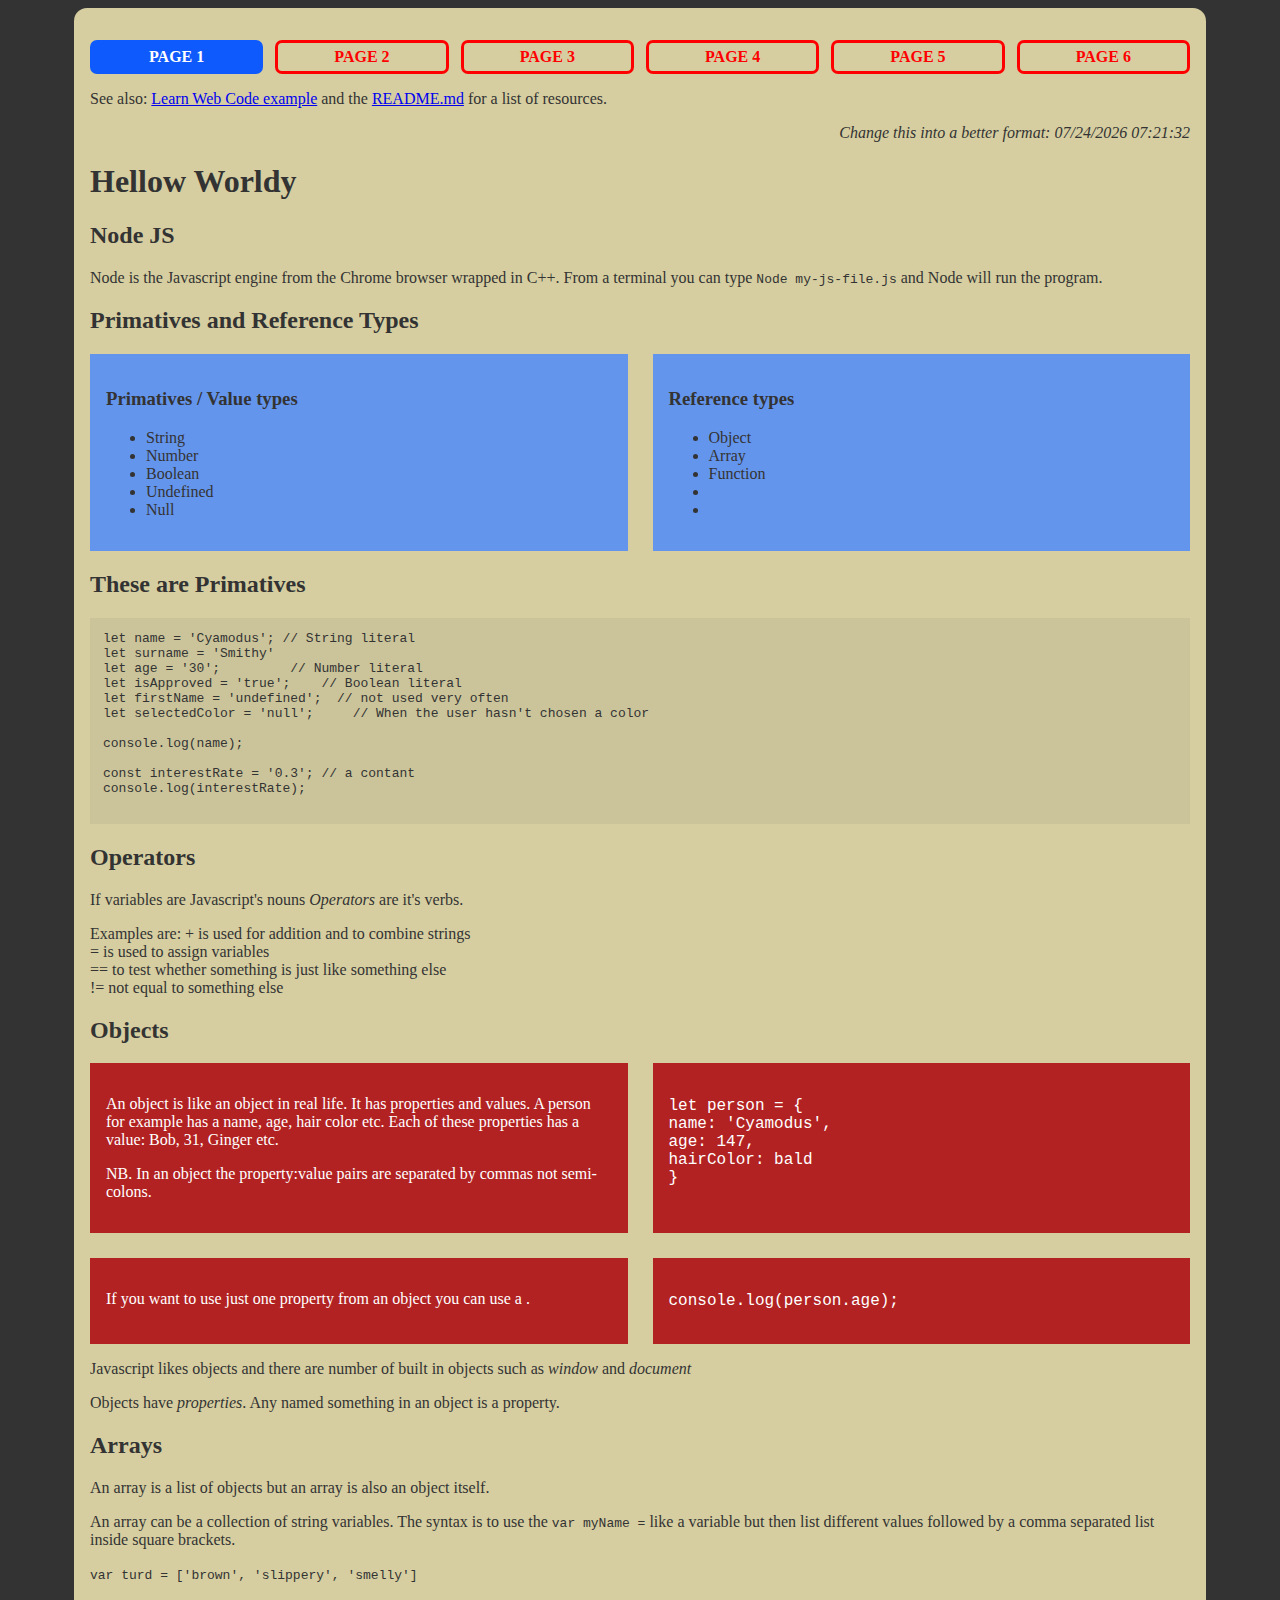
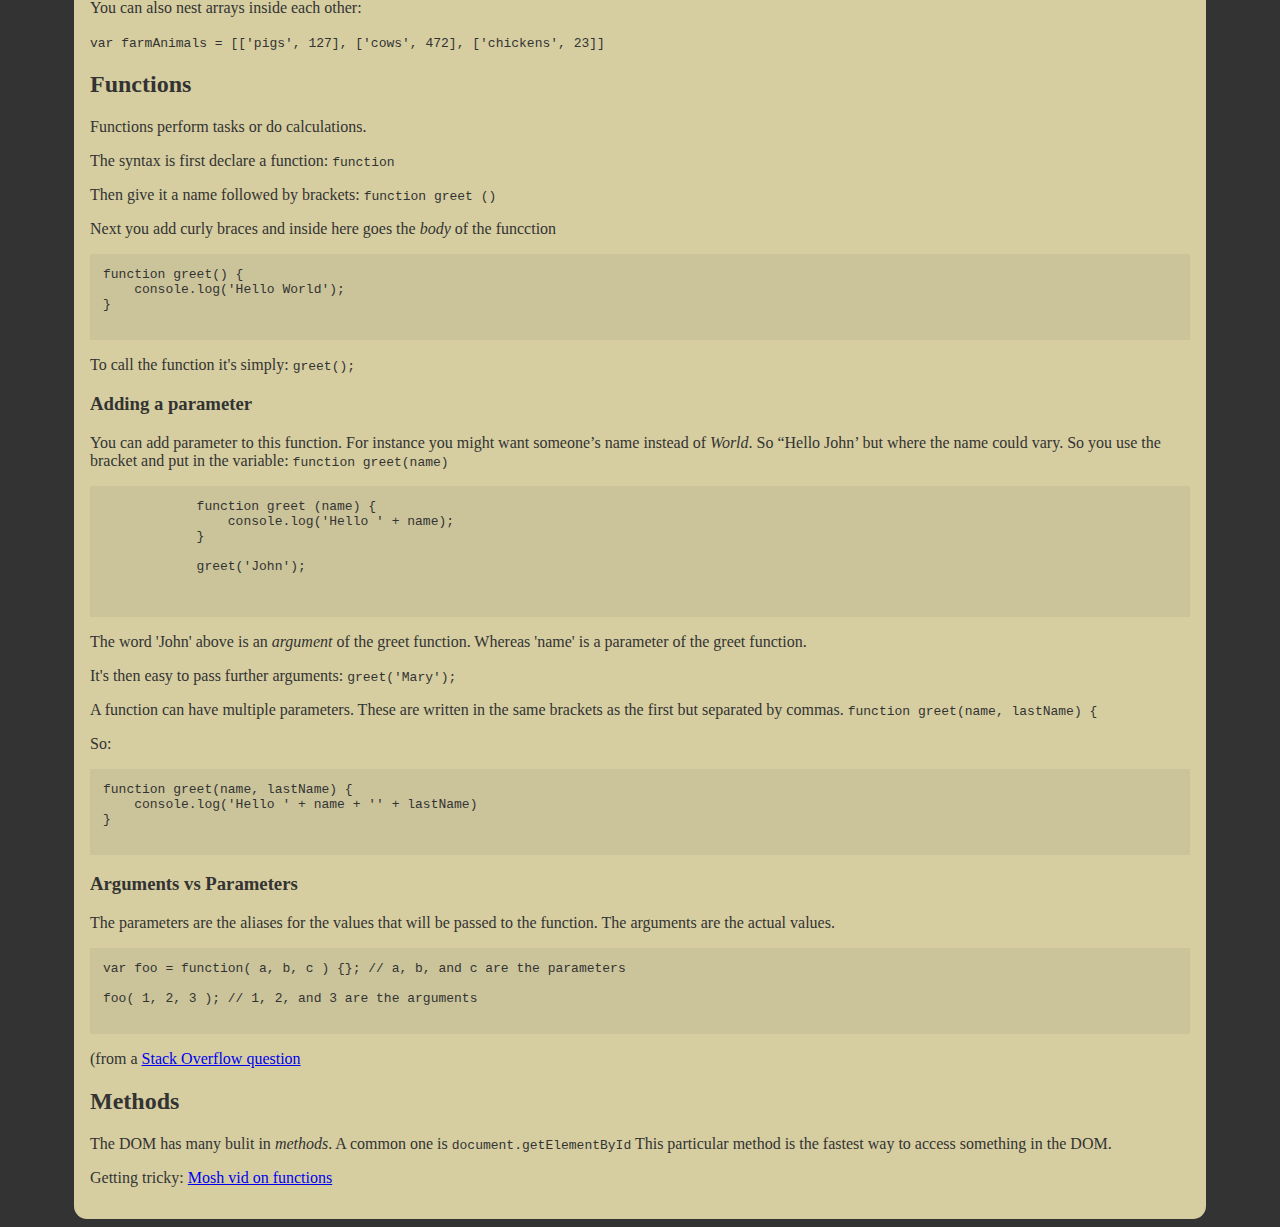
<file: index.html>
<!DOCTYPE html>
<html lang="en">

<head>
    <meta charset="UTF-8">
    <meta name="viewport" content="width=device-width, initial-scale=1.0">
    <meta http-equiv="X-UA-Compatible" content="ie=edge">
    <link rel="stylesheet" href="index.css">
    <script src="js/date.js" defer></script>
    <title>Index page</title>
    <style>
        </style>
</head>

<body>
    <div class="container">

        <nav class="top">
            <ul>
                <li><a href="#">page 1</a></li>
                <li><a href="page2.html">page 2</a></li>
                <li><a href="page3.html" title="Toggle switch">page 3</a></li>
                <li><a href="page4.html">page 4</a></li>
                <li><a href="page5.html" title="Nodes and the DOM">page 5</a></li>
                <li><a href="page6.html" title="Arrays">page 6</a></li>
            </ul>
        </nav>

        <p>See also: <a href="LearnWebCode.html">Learn Web Code example</a> and the <a href="README.md">README.md</a> for a list of resources.</p>

        <p id="modified"></p>
        <h1>Hellow Worldy</h1>

        <h2>Node JS</h2>
        <p>Node is the Javascript engine from the Chrome browser wrapped in C++. From a terminal you can type
            <code>Node my-js-file.js</code> and Node will run the program.</p>

        <h2>Primatives and Reference Types</h2>
        <section class="definitions">
            <div class="primatives">
                <h3>Primatives / Value types</h3>
                <ul>
                    <li>String</li>
                    <li>Number</li>
                    <li>Boolean</li>
                    <li>Undefined</li>
                    <li>Null</li>
                </ul>
            </div>
            <div class="reference">
                <h3>Reference types</h3>
                <ul>
                    <li>Object</li>
                    <li>Array</li>
                    <li>Function</li>
                    <li></li>
                    <li></li>
                </ul>
            </div>
        </section>

        <h2>These are Primatives</h2>
        <pre>
let name = 'Cyamodus'; // String literal
let surname = 'Smithy'
let age = '30';         // Number literal
let isApproved = 'true';    // Boolean literal
let firstName = 'undefined';  // not used very often
let selectedColor = 'null';     // When the user hasn't chosen a color

console.log(name);

const interestRate = '0.3'; // a contant
console.log(interestRate);
    </pre>

    <h2>Operators</h2>

    <p>If variables are Javascript's nouns <em>Operators</em> are it's verbs.</p>

    <p>Examples are: + is used for addition and to combine strings<br>
        = is used to assign variables<br>
        == to test whether something is just like something else<br>
        != not equal to something else</p>

        <h2>Objects</h2>
        <section class="coding">
            <div class="desc">
                <p>An object is like an object in real life. It has properties and values. A person for example has a
                    name, age, hair color etc. Each of these properties has a value: Bob, 31, Ginger etc.</p>
                <p>NB. In an object the property:value pairs are separated by commas not semi-colons.</p>
            </div>
            <div class="thecode">
let person = {
name: 'Cyamodus',
age: 147,
hairColor: bald
}
            </div>
            <div class="desc">
                <p>If you want to use just one property from an object you can use a .</p>

            </div>
            <div class="thecode">
console.log(person.age);
            </div>

        </section>

        <p>Javascript likes objects and there are number of built in objects such as <em>window</em> and <em>document</em></p>

        <p>Objects have <em>properties</em>. Any named something in an object is a property.</p>

        <h2>Arrays</h2>
        <p>An array is a list of objects but an array is also an object itself.</p>

        <p>An array can be a collection of string variables. The syntax is to use the <code>var myName =</code> like a variable but then list different values followed by a comma separated list inside square brackets.</p>

        <p><code>var turd = ['brown', 'slippery', 'smelly']</code></p>

        <p>You can also nest arrays inside each other:</p>

        <p><code>var farmAnimals = [['pigs', 127], ['cows', 472], ['chickens', 23]]</code></p>


        <h2>Functions</h2>
        <p>Functions perform tasks or do calculations.</p>

        <p>The syntax is first declare a function: <code>function</code></p>

        <p>Then give it a name followed by brackets: <code>function greet ()</code></p>

        <p>Next you add curly braces and inside here goes the <em>body</em> of the funcction</p>

        <pre>
function greet() {
    console.log('Hello World');
}
        </pre>
        <p>To call the function it's simply: <code>greet();</code></p>

        <h3>Adding a parameter</h3>

        <p>You can add parameter to this function. For instance you might want someone’s name instead of <em>World</em>. So “Hello John’ but where the name could vary. So you use the bracket and put in the variable: <code>function greet(name)</code></p>

        <pre>
            function greet (name) {
                console.log('Hello ' + name);
            }

            greet('John');

        </pre>

        <p>The word 'John' above is an <em>argument</em> of the greet function. Whereas 'name' is a parameter of the greet function.</p>

        <p>It's then easy to pass further arguments: <code>greet('Mary');</code></p>

        <p>A function can have multiple parameters. These are written in the same brackets as the first but separated by commas. <code>function greet(name, lastName) {</code></p>

            <p>So:</p>
        <pre>
function greet(name, lastName) {
    console.log('Hello ' + name + '' + lastName)
}
        </pre>

        <h3>Arguments vs Parameters</h3>

        <p>The parameters are the aliases for the values that will be passed to the function. The arguments are the actual values.</p>

        <pre>
var foo = function( a, b, c ) {}; // a, b, and c are the parameters

foo( 1, 2, 3 ); // 1, 2, and 3 are the arguments
        </pre>

        <p>(from a <a href="https://stackoverflow.com/questions/12874467/what-is-the-difference-between-arguments-and-parameters-in-javascript">Stack Overflow question</a></p>

        <h2>Methods</h2>

        <p>The DOM has many bulit in <em>methods</em>. A common one is <code>document.getElementById</code> This particular method is the fastest way to access something in the DOM. </p>





        <p>Getting tricky: <a href="https://youtu.be/W6NZfCO5SIk?t=2384">Mosh vid on functions</a></p>
    </div>
    <script src="index.js"></script>
    <script>
    alert('Remember you can have EITHER a link OR a script in a script tag. NOT BOTH');
    </script>
</body>

</html>
</file>
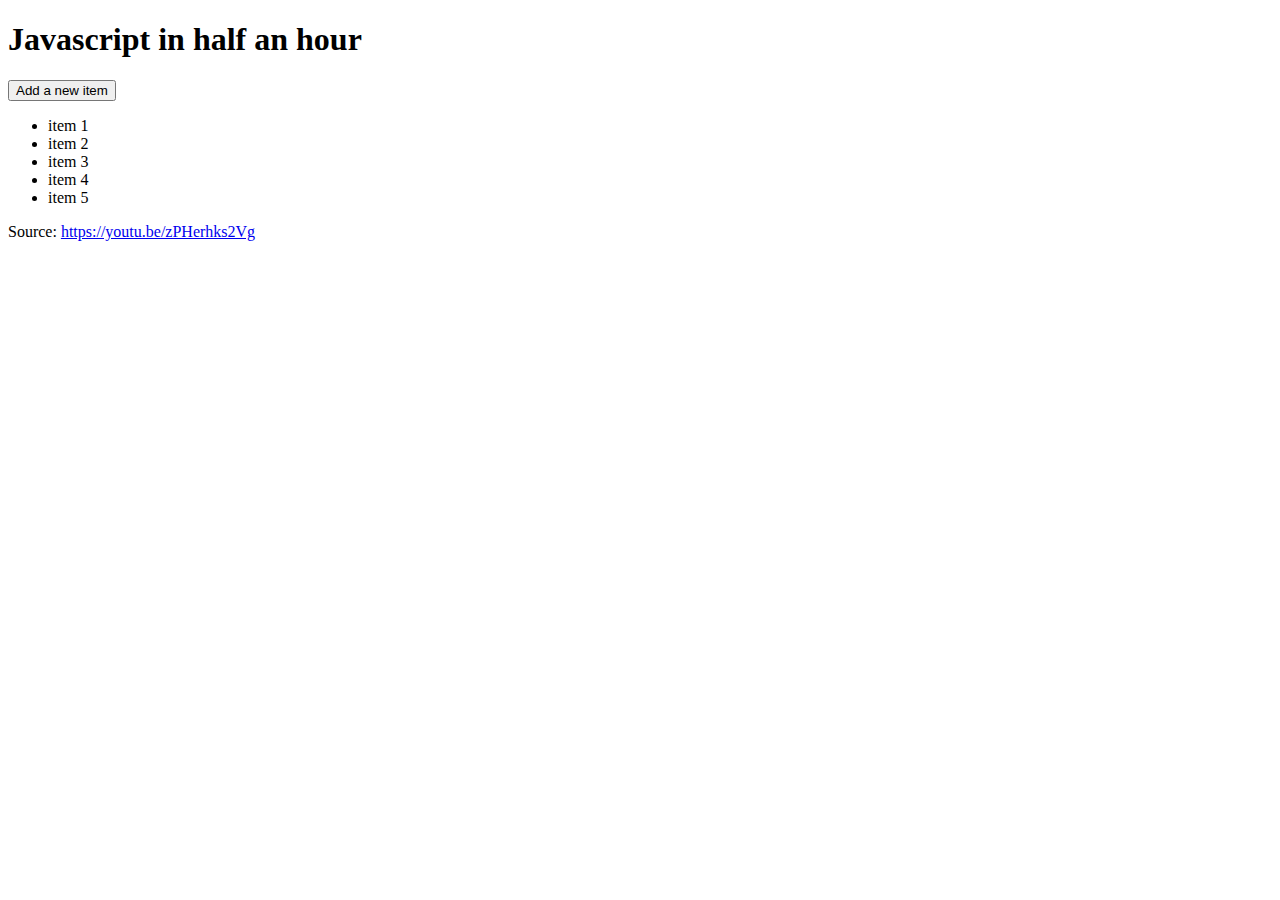
<file: LearnWebCode.html>
<!DOCTYPE html>
<html lang="en">
<head>
    <meta charset="UTF-8">
    <meta name="viewport" content="width=device-width, initial-scale=1.0">
    <meta http-equiv="X-UA-Compatible" content="ie=edge">
    <link rel="stylesheet" href="LearnWebCode.css">
    <title>Learn Web Code</title>
</head>
<body>

    <h1 id="our-headline">Javascript in half an hour</h1>
    <button id="our-button">Add a new item</button>

    <ul id="our-list">
        <li>item 1</li>
        <li>item 2</li>
        <li>item 3</li>
        <li>item 4</li>
        <li>item 5</li>
    </ul>    

    <p>Source: <a href="https://youtu.be/zPHerhks2Vg">https://youtu.be/zPHerhks2Vg</a></p>


    <script src="js/LearnWebCode.js"></script>
    
</body>
</html>
</file>
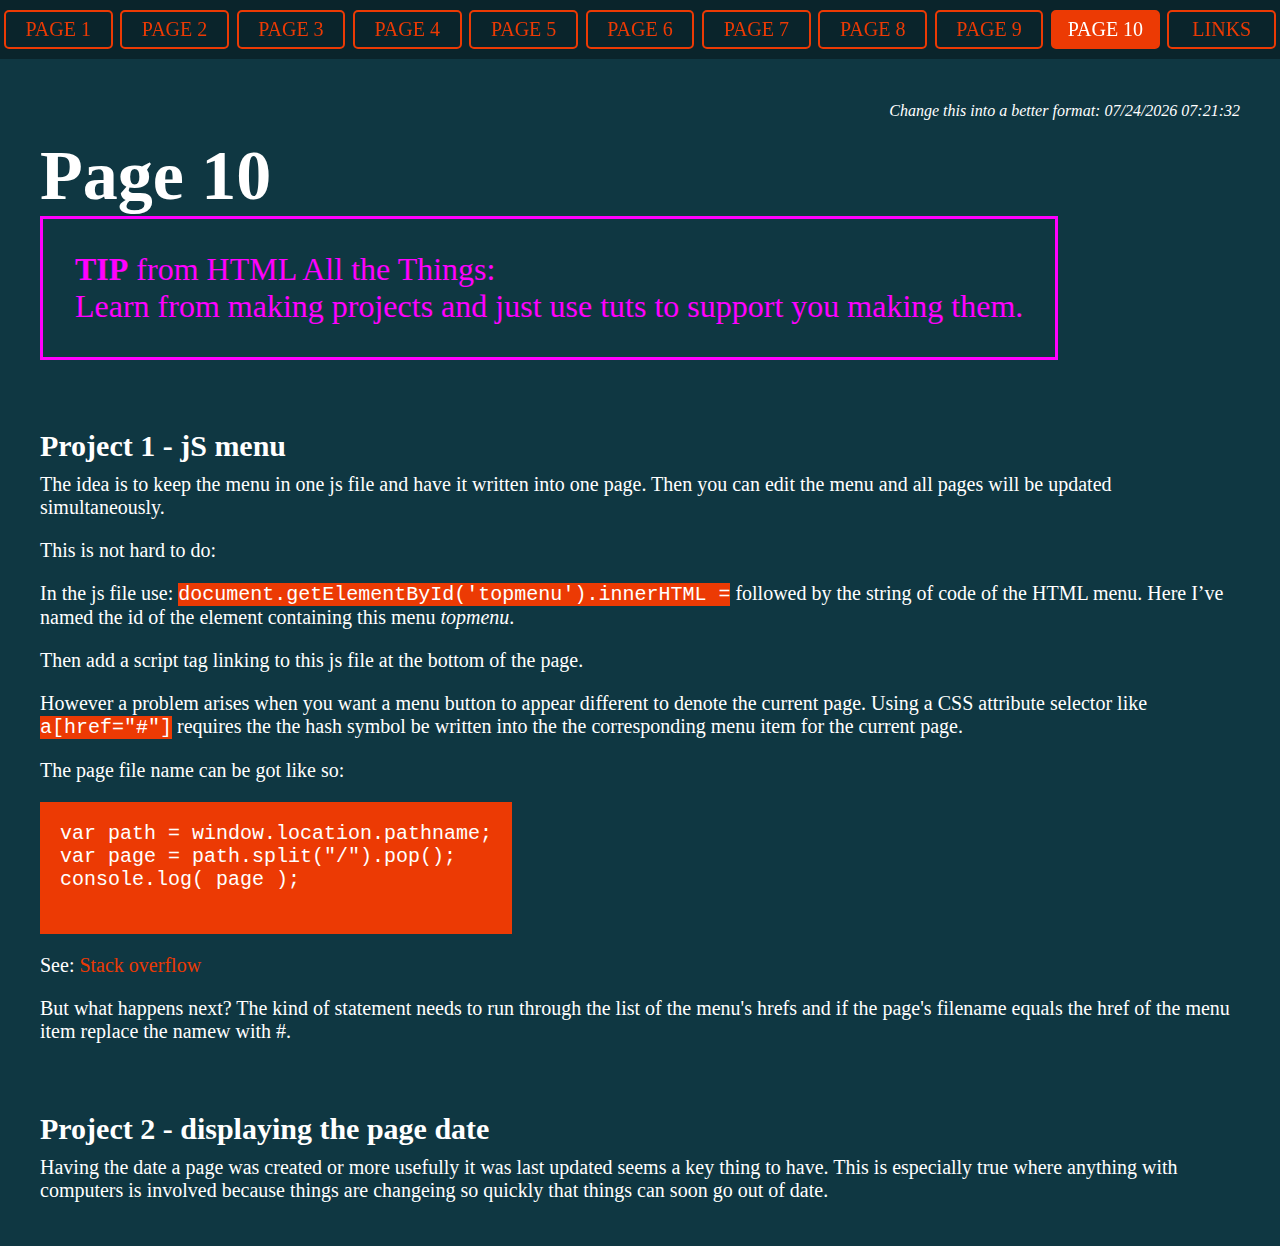
<file: page10.html>
<!DOCTYPE html>
<html lang="en">

<head>
    <meta charset="UTF-8">
    <meta name="viewport" content="width=device-width, initial-scale=1.0">
    <meta http-equiv="X-UA-Compatible" content="ie=edge">
    <link rel="stylesheet" href="css/main.css">
    <script src="js/hidemenu.js"></script>
    <script src="js/date.js" defer></script>
    <title>Page 10</title>
</head>

<body>
    <nav id="topmenu">
        <ul>
            <li><a href="index.html">page 1</a></li>
            <li><a href="page2.html">page 2</a></li>
            <li><a href="page3.html" title="Toggle switch">page 3</a></li>
            <li><a href="page4.html">page 4</a></li>
            <li><a href="page5.html" title="Nodes and the DOM">page 5</a></li>
            <li><a href="page6.html" title="Arrays">page 6</a></li>
            <li><a href="page7.html" title="Objects">page 7</a></li>
            <li><a href="page8.html" title="Functions">page 8</a></li>
            <li><a href="page9.html">page 9</a></li>
            <li><a href="#">page 10</a></li>
            <li><a href="links.html">Links</a></li>
        </ul>
    </nav>
    <div class="container">
        <section class="one">
            <p id="modified"></p>

            <h1>Page 10</h1>

            <div class="shoutout">
                <div class="shout"><strong>TIP</strong> from HTML All the Things:<br>Learn from making projects and just use tuts to support you making them.</div>
            </div>

            <h2>Project 1 - jS menu</h2>

            <p>The idea is to keep the menu in one js file and have it written into one page. Then you can edit the menu and all pages will be updated simultaneously.</p>

            <p>This is not hard to do:</p>

            <p>In the js file use: <code>document.getElementById('topmenu').innerHTML =</code> followed by the string of code of the HTML menu. Here I’ve named the id of the element containing this menu <em>topmenu</em>.</p>

            <p>Then add a script tag linking to this js file at the bottom of the page.</p>

            <p>However a problem arises when you want a menu button to appear different to denote the current page. Using a CSS attribute selector like <code>a[href="#"]</code> requires the the hash symbol be written into the the corresponding menu item for the current page.</p>

            <p>The page file name can be got like so:</p>

            <pre>
var path = window.location.pathname;
var page = path.split("/").pop();
console.log( page );
                </pre>

                <p>See: <a href="https://stackoverflow.com/questions/16611497/how-can-i-get-the-name-of-an-html-page-in-javascript">Stack overflow</a></p>

                <p>But what happens next? The kind of statement needs to run through the list of the menu's hrefs and if the page's filename equals the href of the menu item replace the namew with #.  </p>

                <h2>Project 2 - displaying the page date</h2>

                <p>Having the date a page was created or more usefully it was last updated seems a key thing to have. This is especially true where anything with computers is involved because things are changeing so quickly that things can soon go out of date. </p>

</body>

</html>
</file>
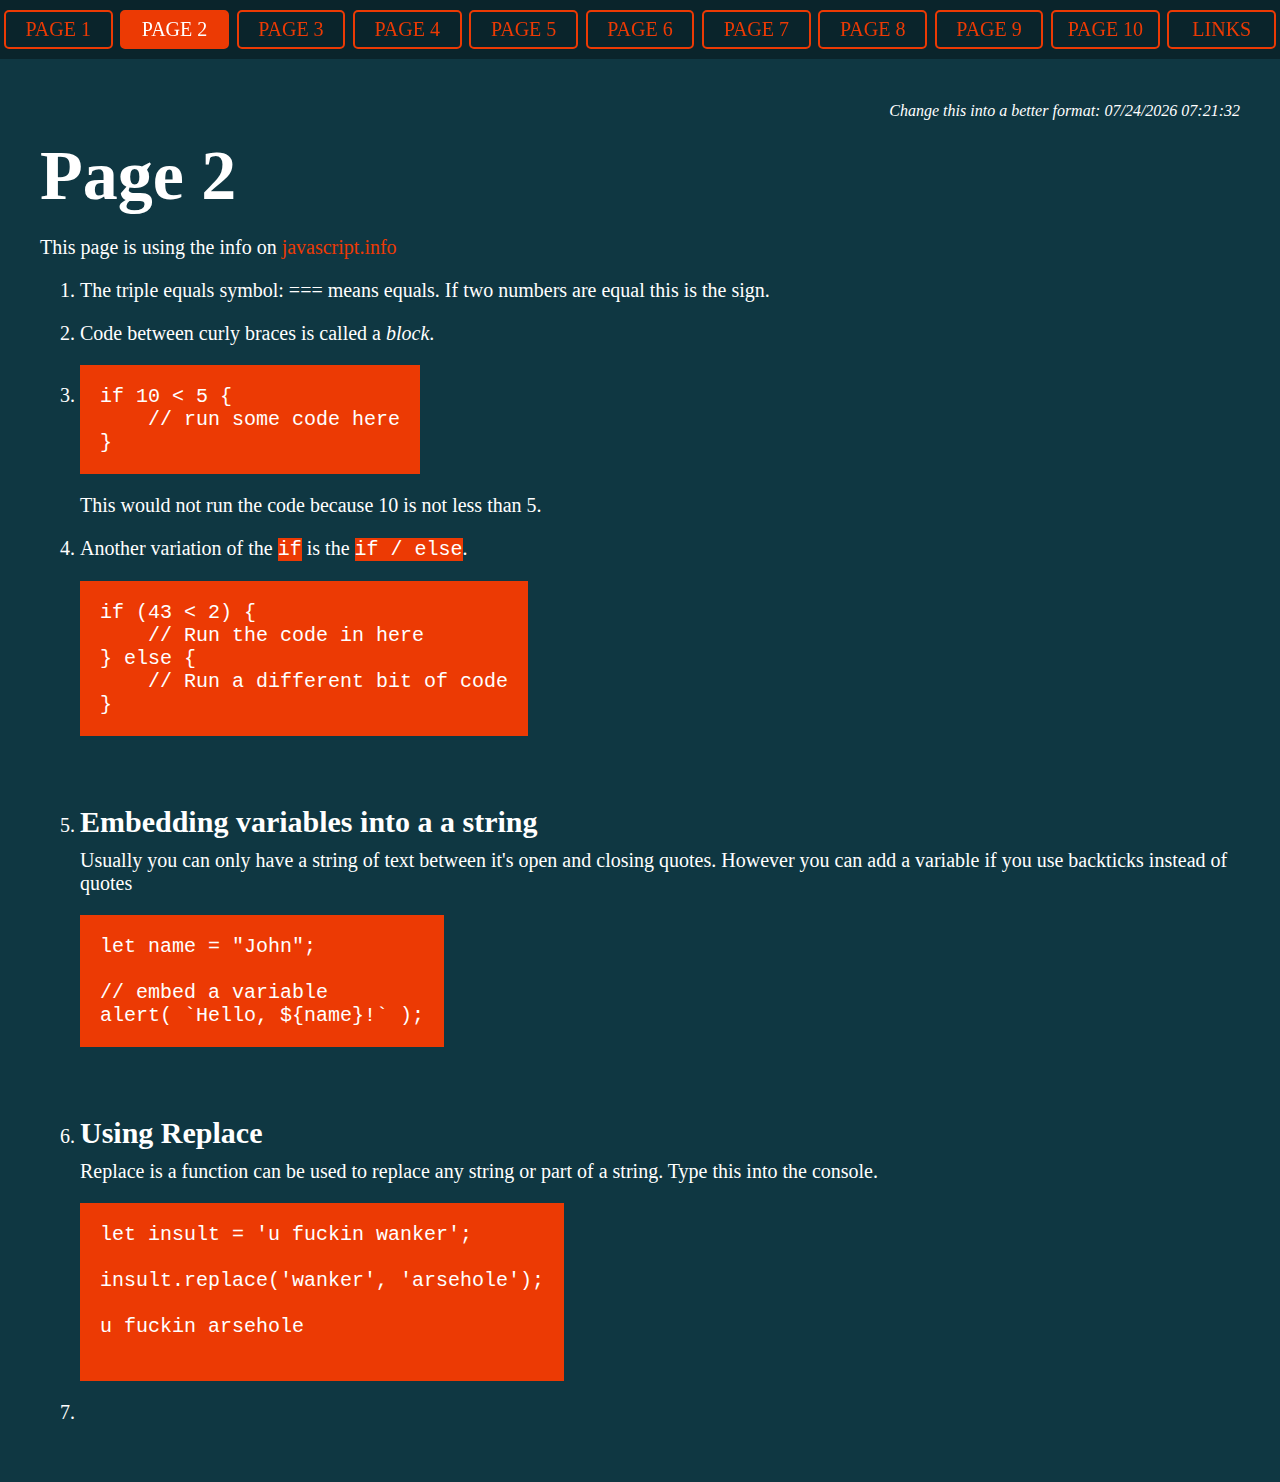
<file: page2.html>
<!DOCTYPE html>
<html lang="en">

<head>
    <meta charset="UTF-8">
    <meta name="viewport" content="width=device-width, initial-scale=1.0">
    <meta http-equiv="X-UA-Compatible" content="ie=edge">
    <link rel="stylesheet" href="css/main.css">
    <script src="js/hidemenu.js"></script>
    <script src="js/date.js" defer></script>
    <title>Page 2</title>
</head>

<body>
    <nav id="topmenu">
        <ul>
            <li><a href="index.html">page 1</a></li>
            <li><a href="#">page 2</a></li>
            <li><a href="page3.html" title="Toggle switch">page 3</a></li>
            <li><a href="page4.html">page 4</a></li>
            <li><a href="page5.html" title="Nodes and the DOM">page 5</a></li>
            <li><a href="page6.html" title="Arrays">page 6</a></li>
            <li><a href="page7.html" title="Objects">page 7</a></li>
            <li><a href="page8.html" title="Functions">page 8</a></li>
            <li><a href="page9.html">page 9</a></li>
            <li><a href="page10.html">page 10</a></li>
            <li><a href="links.html">Links</a></li>
        </ul>
    </nav>
    <div class="container">
        <section class="one">
            <P id="modified"></P>
            <h1>Page 2</h1>

            <p>This page is using the info on <a href="https://www.javascript.info">javascript.info</a></p>

            <ol>
                <li>The triple equals symbol: === means equals. If two numbers are equal this is the sign.</li>
                <li>Code between curly braces is called a <em>block</em>.
                </li>
                <li>
                    <pre>if 10 &lt; 5 {
    // run some code here
}</pre>
                    <p>This would not run the code because 10 is not less than 5.</p>
                </li>
                <li>Another variation of the <code>if</code> is the <code>if / else</code>.
                    <pre>
if (43 < 2) {
    // Run the code in here
} else {
    // Run a different bit of code
}      </pre>
                </li>
                <li>
                    <h2>Embedding variables into a a string</h2>
                    <p>Usually you can only have a string of text between it's open and closing quotes. However you can
                        add a variable if you use backticks instead of quotes<p>
                            <pre>
let name = "John";

// embed a variable
alert( `Hello, ${name}!` );
</pre>
                </li>
                <li>
                    <h2>Using Replace</h2>
                    <p>Replace is a function can be used to replace any string or part of a string. Type this into the
                        console.</p>
                    <pre>
let insult = 'u fuckin wanker';

insult.replace('wanker', 'arsehole');

u fuckin arsehole
            </pre>
                </li>
                <li></li>
            </ol>


        </section>
    </div>
    <!-- <script src="js/topmenu.js"></script> -->


    <script src="js/date.js"></script>
    <script>

        let name = 'John';
        let admin;
        alert(admin);
    </script>

</body>

</html>
</file>
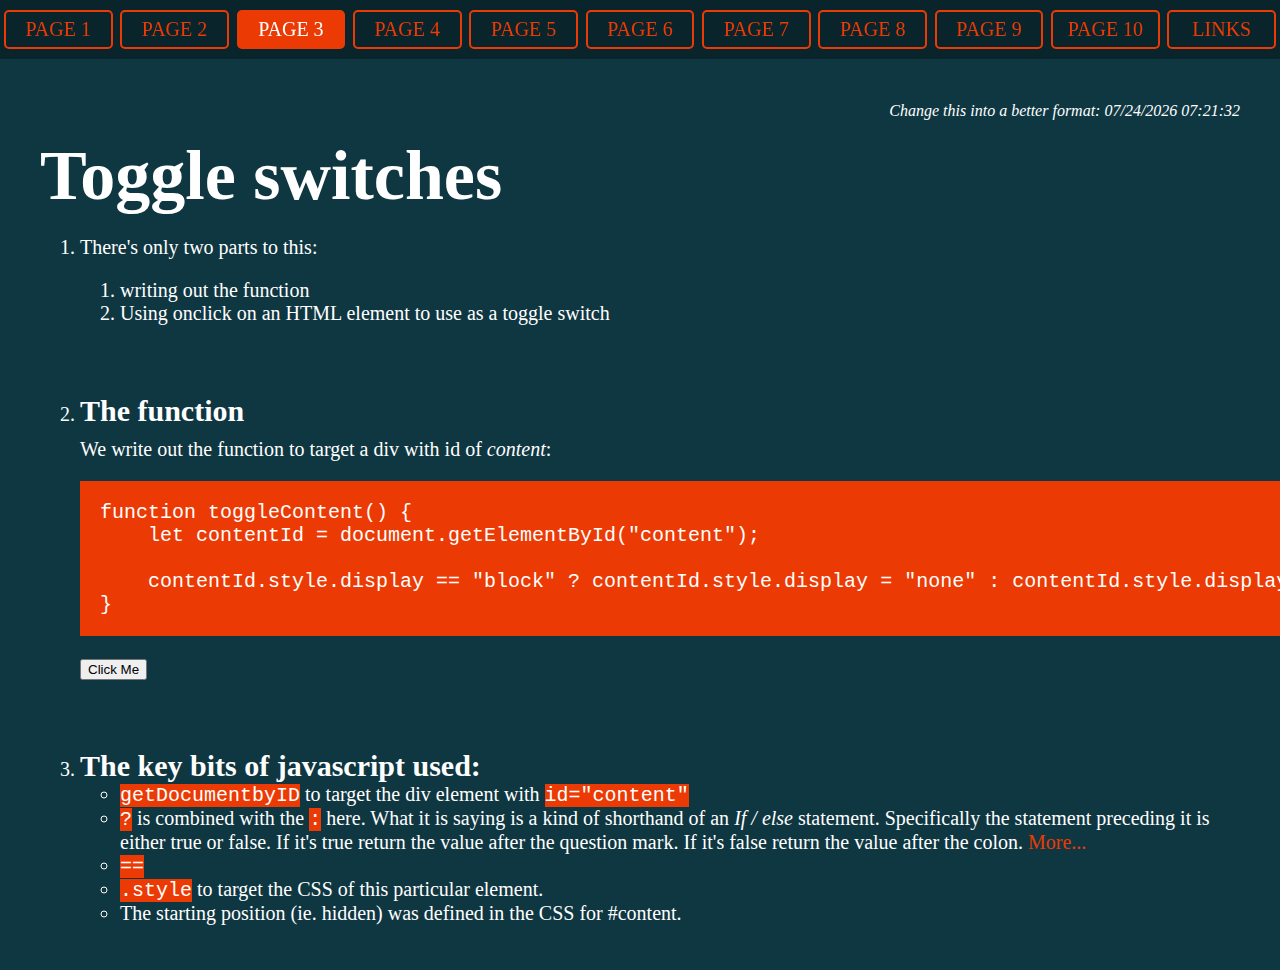
<file: page3.html>
<!DOCTYPE html>
<html lang="en">

<head>
    <meta charset="UTF-8">
    <meta name="viewport" content="width=device-width, initial-scale=1.0">
    <meta http-equiv="X-UA-Compatible" content="ie=edge">
    <link rel="stylesheet" href="css/main.css">
    <script src="js/hidemenu.js"></script>
    <script src="js/date.js" defer></script>
    <title>Toggle switch | Page 3</title>
    <style>
        }

        li {
            margin-bottom: 1em;
        }
    </style>
</head>

<body class="p3">
    <nav id="topmenu">
        <ul>
            <li><a href="index.html">page 1</a></li>
            <li><a href="page2.html">page 2</a></li>
            <li><a href="#">page 3</a></li>
            <li><a href="page4.html">page 4</a></li>
            <li><a href="page5.html" title="Nodes and the DOM">page 5</a></li>
            <li><a href="page6.html" title="Arrays">page 6</a></li>
            <li><a href="page7.html" title="Objects">page 7</a></li>
            <li><a href="page8.html" title="Functions">page 8</a></li>
            <li><a href="page9.html">page 9</a></li>
            <li><a href="page10.html">page 10</a></li>
            <li><a href="links.html">Links</a></li>
        </ul>
    </nav>

    <div class="container">
        <section class="one">
                <p id="modified"></p>
            <h1>Toggle switches</h1>
            <ol>
                <li>
                    <p>There's only two parts to this:</p>
                    <ol>
                        <li>writing out the function</li>
                        <li>Using onclick on an HTML element to use as a toggle switch</li>
                    </ol>
                </li>
                <li>
                    <h2>The function</h2>

                    <p>We write out the function to target a div with id of <em>content</em>:</p>
                    <pre>
function toggleContent() {
    let contentId = document.getElementById("content");

    contentId.style.display == "block" ? contentId.style.display = "none" : contentId.style.display = "block";
}
</pre>

                    <p><button onclick="toggleContent()">Click Me</button></p>

                    <div id="content">
                        <p>The button tag uses <code>onclick</code>. Any element could be used, not just &lt;button&gt;
                        </p>
                        <p>And <code>onclick="toggleContent()"</code> where <code>toggleContent</code> is the function we
                            wrote.</p>
                        <p>This came from <a
                                href="https://www.wikihow.com/Toggle-HTML-Display-With-JavaScript">Wikihow.com</a></p>
                    </div>



                </li>
                <li>
                    <h2>The key bits of javascript used:</h2>
                    <ul>
                        <li><code>getDocumentbyID</code> to target the div element with <code>id="content"</code></li>
                        <li><code>?</code> is combined with the <code>:</code> here. What it is saying is a kind of shorthand of an <em>If / else</em> statement. Specifically the statement preceding it is either true or false. If it's true return the value after the question mark. If it's false return the value after the colon. <a href="https://www.robinwieruch.de/javascript-variable-question-mark">More...</a> </li>
                        <li><code>==</code></li>
                        <li><code>.style</code> to target the CSS of this particular element.</li>
                        <li>The starting position (ie. hidden) was defined in the CSS for #content.</li>
                    </ul>
                </li>
            </ol>
        </section>

    </div>

    <script>
        function toggleContent() {
            let contentId = document.getElementById("content");

            contentId.style.display == "block" ? contentId.style.display = "none" : contentId.style.display = "block";
        }
    </script>


</body>

</html>
</file>
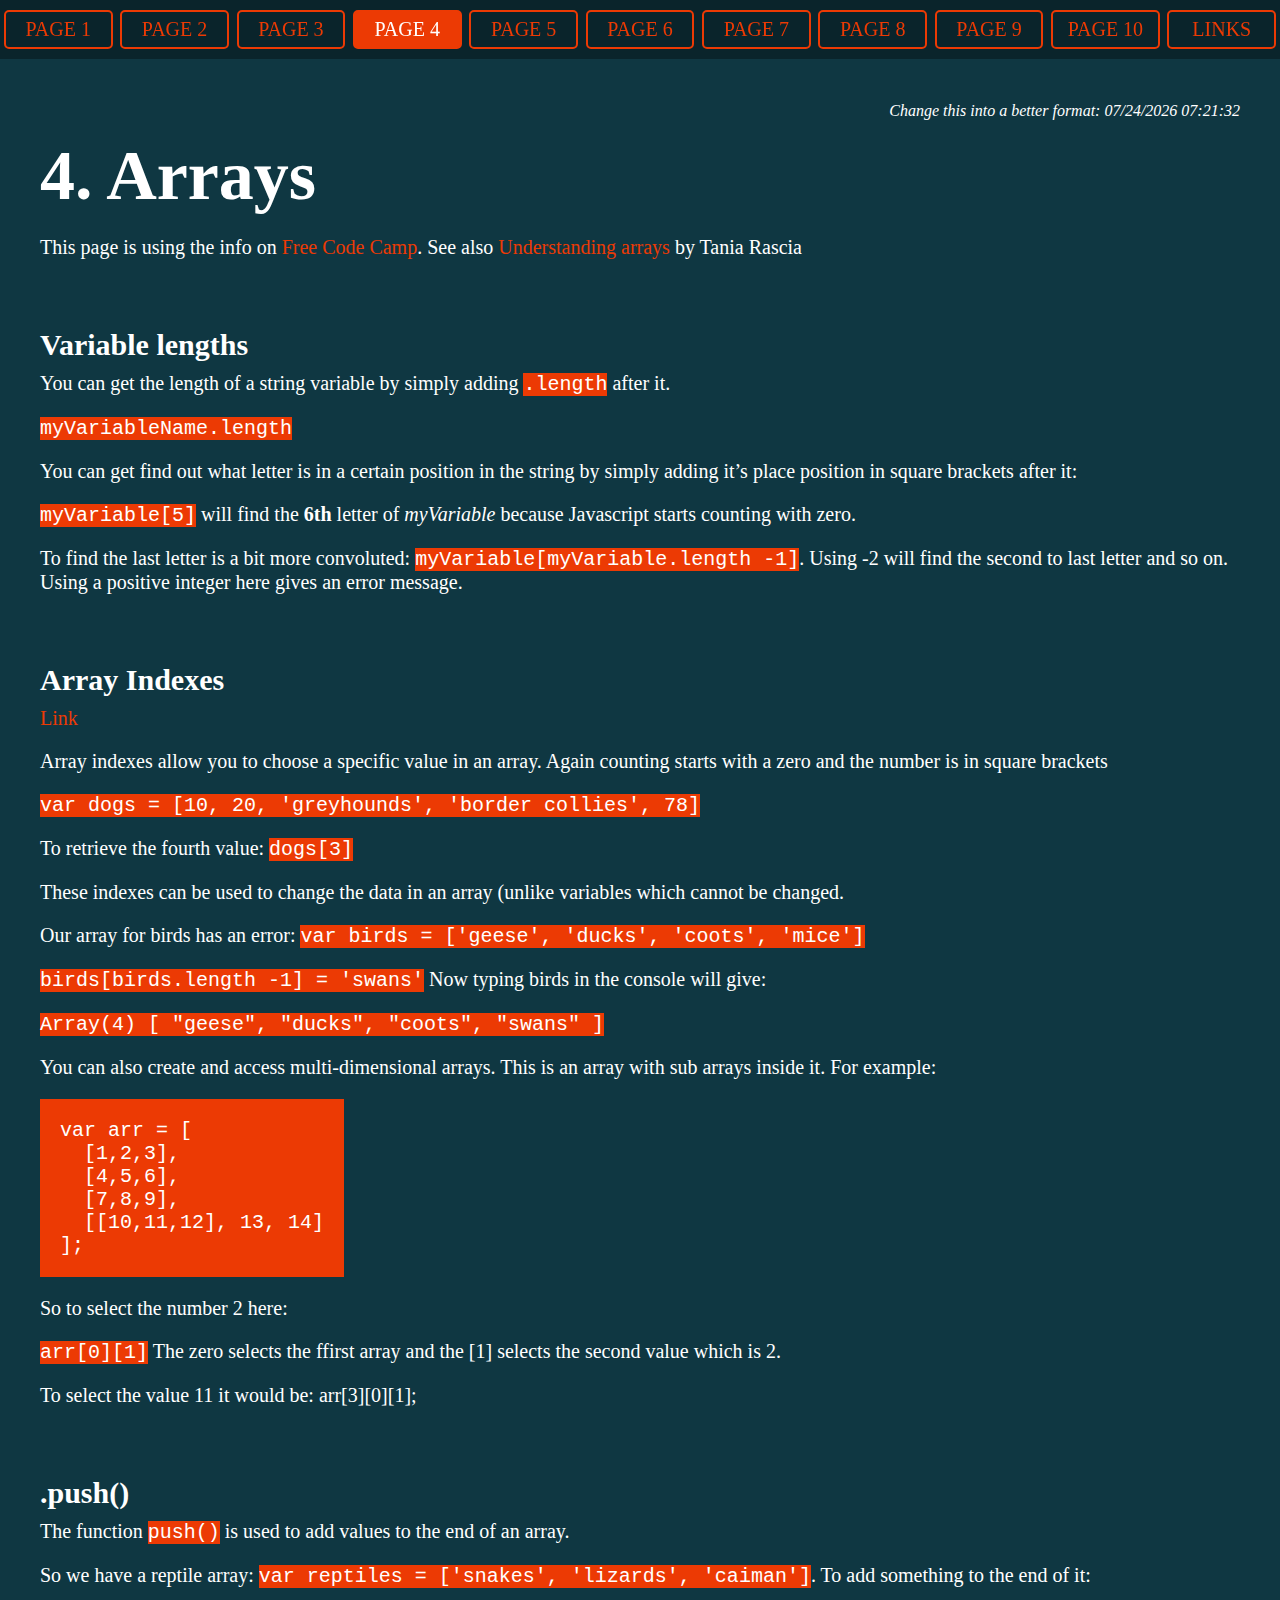
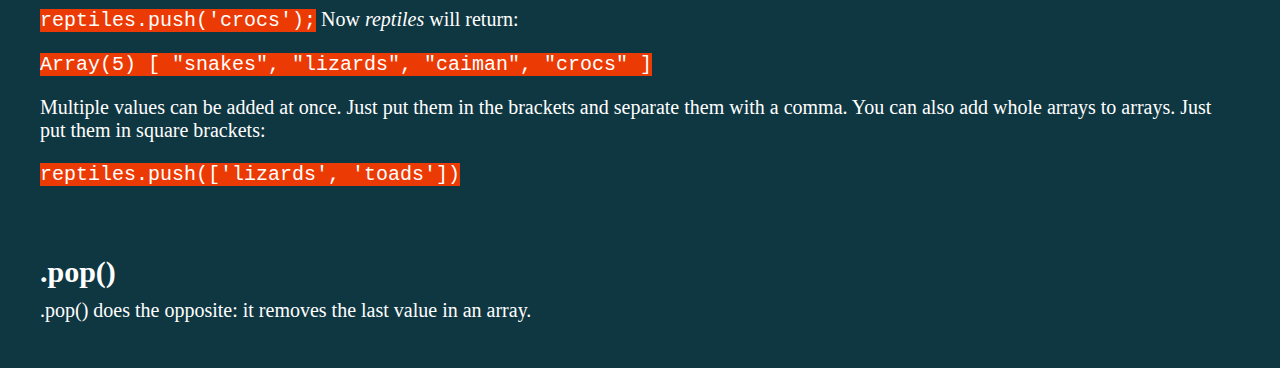
<file: page4.html>
<!DOCTYPE html>
<html lang="en">

<head>
    <meta charset="UTF-8">
    <meta name="viewport" content="width=device-width, initial-scale=1.0">
    <meta http-equiv="X-UA-Compatible" content="ie=edge">
    <link rel="stylesheet" href="css/main.css">
    <script src="js/hidemenu.js"></script>
    <script src="js/date.js" defer></script>

    <title>Page 4</title>
</head>

<body>
    <nav id="topmenu">
        <ul>
            <li><a href="index.html">page 1</a></li>
            <li><a href="page2.html">page 2</a></li>
            <li><a href="page3.html" title="Toggle switch">page 3</a></li>
            <li><a href="#">page 4</a></li>
            <li><a href="page5.html" title="Nodes and the DOM">page 5</a></li>
            <li><a href="page6.html" title="Arrays">page 6</a></li>
            <li><a href="page7.html" title="Objects">page 7</a></li>
            <li><a href="page8.html" title="Functions">page 8</a></li>
            <li><a href="page9.html">page 9</a></li>
            <li><a href="page10.html">page 10</a></li>
            <li><a href="links.html">Links</a></li>
        </ul>
    </nav>
    <div class="container">
        <section class="one">
            <p id="modified"></p>
            <h1>4. Arrays</h1>

            <p>This page is using the info on <a href="https://learn.freecodecamp.org/javascript-algorithms-and-data-structures/basic-javascript/access-array-data-with-indexes">Free Code Camp</a>. See also <a href="https://www.taniarascia.com/understanding-arrays-in-javascript/">Understanding arrays</a> by Tania Rascia</p>

            <h2>Variable lengths</h2>

            <p>You can get the length of a string variable by simply adding <code>.length</code> after it.</p>

            <p><code>myVariableName.length</code></p>

            <p>You can get find out what letter is in a certain position in the string by simply adding it’s place position in square brackets after it:</p>

            <p><code>myVariable[5]</code> will find the <strong>6th</strong> letter of <em>myVariable</em> because Javascript starts counting with zero.</p>

            <p>To find the last letter is a bit more convoluted: <code>myVariable[myVariable.length -1]</code>. Using -2 will find the second to last letter and so on. Using a positive integer here gives an error message.</p>

            <h2>Array Indexes</h2>

            <p><a href="https://learn.freecodecamp.org/javascript-algorithms-and-data-structures/basic-javascript/access-array-data-with-indexes">Link</a></p>

            <p>Array indexes allow you to choose a specific value in an array. Again counting starts with a zero and the number is in square brackets</p>

            <p><code>var dogs = [10, 20, 'greyhounds', 'border collies', 78]</code></p>

            <p>To retrieve the fourth value: <code>dogs[3]</code></p>

            <p>These indexes can be used to change the data in an array (unlike variables which cannot be changed.</p>

            <p>Our array for birds has an error: <code>var birds = ['geese', 'ducks', 'coots', 'mice']</code></p>

            <p><code>birds[birds.length -1] = 'swans'</code> Now typing birds in the console will give:</p>

            <p><code>Array(4) [ "geese", "ducks", "coots", "swans" ]</code></p>

            <p>You can also create and access multi-dimensional arrays. This is an array with sub arrays inside it. For example:</p>

            <pre>
var arr = [
  [1,2,3],
  [4,5,6],
  [7,8,9],
  [[10,11,12], 13, 14]
];
</pre>

            <p>So to select the number 2 here:</p>

            <p><code>arr[0][1]</code> The zero selects the ffirst array and the [1] selects the second value which is 2.</p>

            <p>To select the value 11 it would be: arr[3][0][1];</p>

            <h2>.push()</h2>

            <p>The function <code>push()</code> is used to add values to the end of an array.</p>

            <p>So we have a reptile array: <code>var reptiles = ['snakes', 'lizards', 'caiman']</code>. To add something to the end of it:</p>

            <p><code>reptiles.push('crocs');</code> Now <em>reptiles</em> will return:</p>

            <p><code>Array(5) [ "snakes", "lizards", "caiman", "crocs" ]</code></p>

            <p>Multiple values can be added at once. Just put them in the brackets and separate them with a comma. You can also add whole arrays to arrays. Just put them in square brackets:</p>

            <p><code>reptiles.push(['lizards', 'toads'])</code></p>

            <h2>.pop()</h2>

            <p>.pop() does the opposite: it removes the last value in an array.</p>



        </section>
    </div>

</body>

</html>
</file>
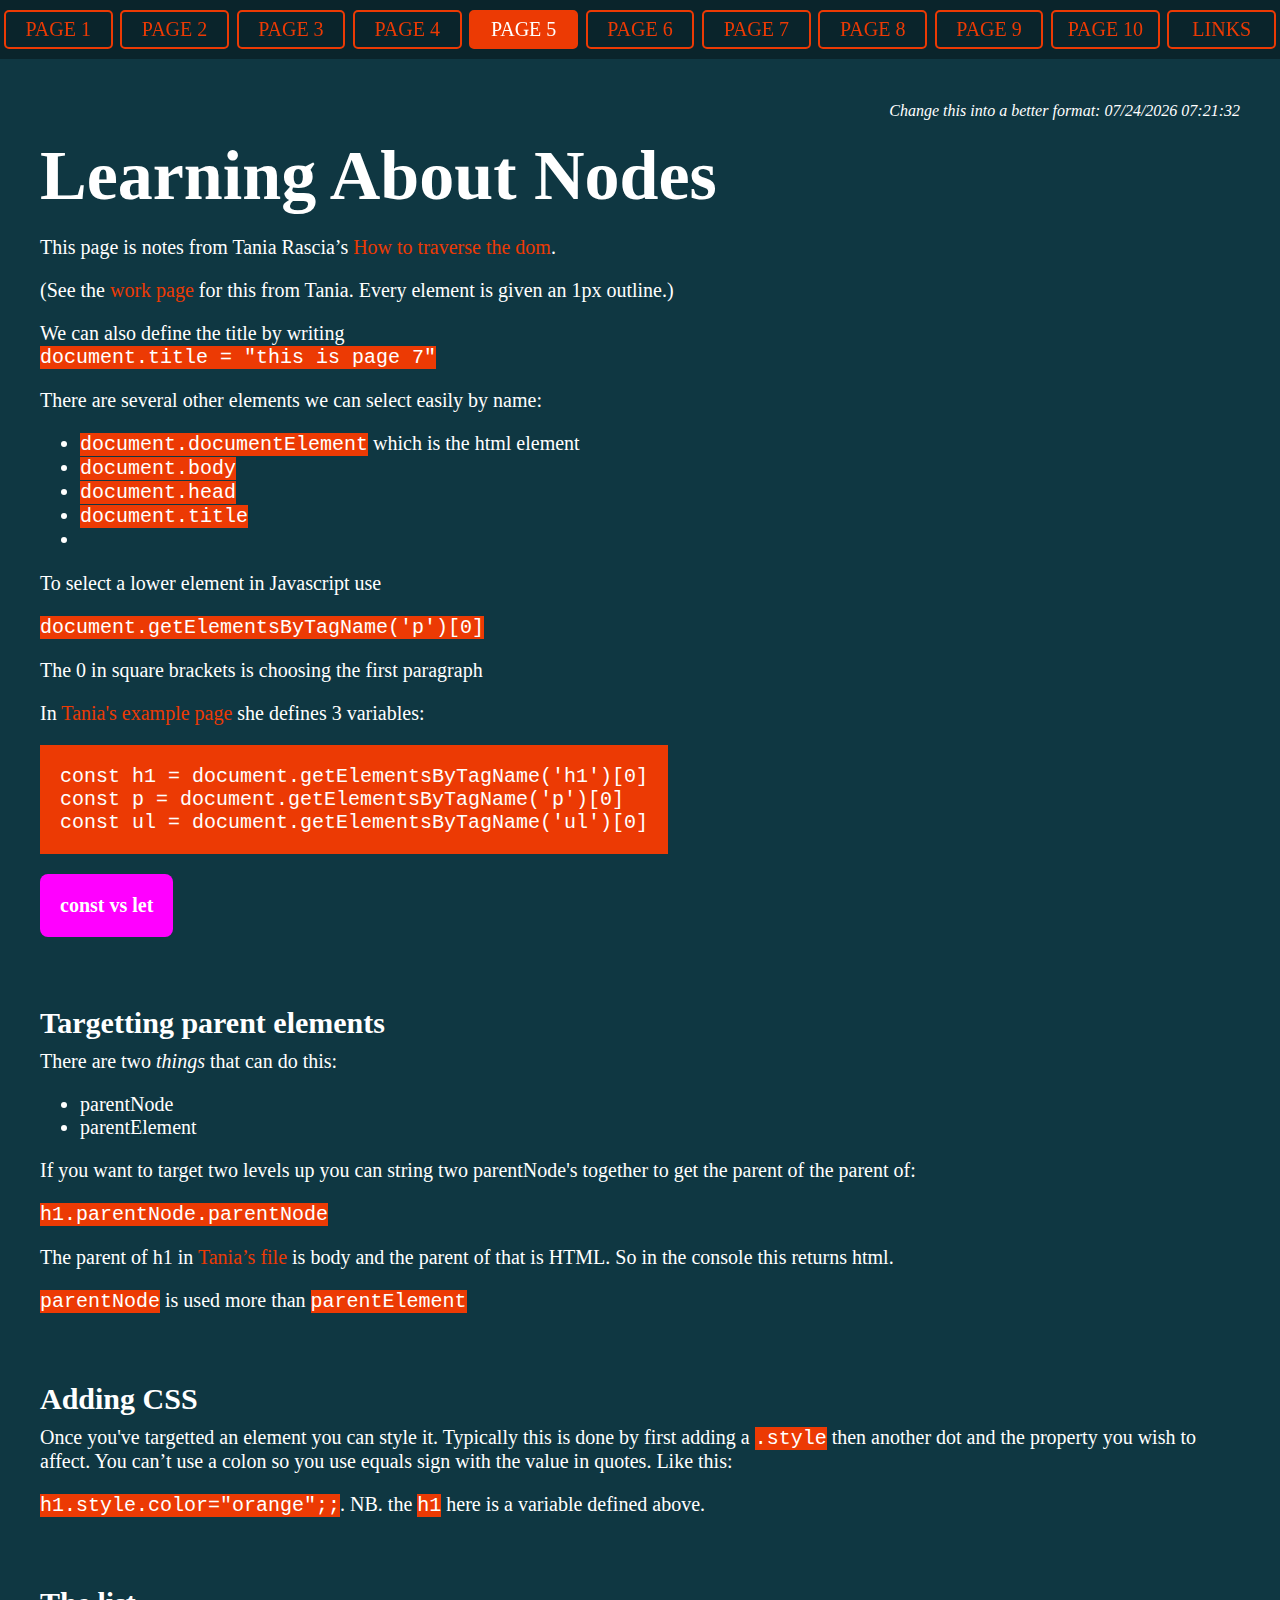
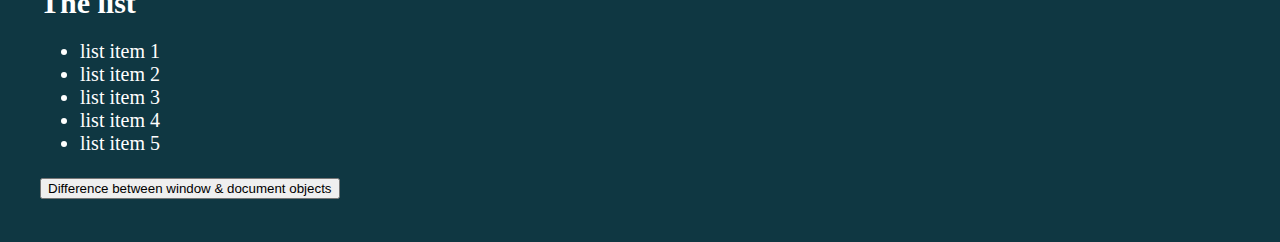
<file: page5.html>
<!DOCTYPE html>
<html lang="en">

<head>
    <meta charset="UTF-8">
    <meta name="viewport" content="width=device-width, initial-scale=1.0">
    <meta http-equiv="X-UA-Compatible" content="ie=edge">
    <link rel="stylesheet" href="css/main.css">
    <script src="js/hidemenu.js"></script>
    <script src="js/date.js" defer></script>
    <title>Page 5</title>

</head>

<body class="p4">
    <nav id="topmenu">
    </nav>
    <div class="container">

        <p id="modified"></p>

        <h1 id="first-h1">Learning About Nodes</h1>

        <p>This page is notes from Tania Rascia’s <a href="https://www.taniarascia.com/how-to-traverse-the-dom/">How to traverse the dom</a>. </p>
        <p>(See the<a href="learn-nodes.html"> work page</a> for this from Tania. Every element is given an 1px outline.)</p>


        <p>We can also define the title by writing<br>
            <code>document.title = "this is page 7"</code></p>

            <p>There are several other elements we can select easily by name:</p>

            <ul>
                <li><code>document.documentElement</code> which is the html element</li>
                <li><code>document.body</code></li>
                <li><code>document.head</code></li>
                <li><code>document.title</code></li>
                <li><code></code></li>
            </ul>

            <p>To select a lower element in Javascript use</p>

            <p><code>document.getElementsByTagName('p')[0]</code></p>

            <p>The 0 in square brackets is choosing the first paragraph</p>

            <p>In <a href="learn-nodes.html">Tania's example page</a> she defines 3 variables:</p>

<pre>
const h1 = document.getElementsByTagName('h1')[0]
const p = document.getElementsByTagName('p')[0]
const ul = document.getElementsByTagName('ul')[0]
</pre>

<div class="buttondiv" onclick="alert('const is short for constant. This means the variable cannot be changed once it has been declared, unlike let. Both are block scoped unlike var which is only function scoped. ')">const vs let</div>

<h2>Targetting parent elements</h2>

<p>There are two <em>things</em> that can do this:</p>

<ul>
    <li>parentNode</li>
    <li>parentElement</li>
</ul>

<p>If you want to target two levels up you can string two parentNode's together to get the parent of the parent of:</p>

<p><code>h1.parentNode.parentNode</code></p>

<p>The parent of h1 in <a href="learn-nodes.html">Tania’s file</a> is body and the parent of that is HTML. So in the console this returns html.</p>

<p><code>parentNode</code> is used more than <code>parentElement</code></p>


<h2>Adding CSS</h2>

<p>Once you've targetted an element you can style it. Typically this is done by first adding a <code>.style</code> then another dot and the property you wish to affect. You can’t use a colon so you use equals sign with the value in quotes. Like this:</p>

<p><code>h1.style.color="orange";;</code>. NB. the <code>h1</code> here is a variable defined above.</p>
       

        <h2>The list</h2>

        <ul id="our-list">
            <li>list item 1</li>
            <li>list item 2</li>
            <li>list item 3</li>
            <li>list item 4</li>
            <li>list item 5</li>
        </ul>

        <button onclick="alert('The window object has access to such information as height and width of the window, prompts and alerts. The document consists of what is inside the inner window.')">Difference between window & document objects</button>



    </div>
</body>

<script>
    // document.getElementsByTagName('h2')[0].innerHTML = "Arsewipe"
</script>

<script src="js/topmenu.js"></script> 
<!-- Only works when at the bottom of the page  - maybe needs document.ready? -->

</html>
</file>
<file: index.css>
body {
    background: #333;
    font-family: 'segoe ui';
    color: #333;
}

.container {
    background: #d6cea0;
    padding: 1em;
    max-width: 1100px;
    margin: auto;
    border-radius: 13px;
}

section.definitions,
section.coding {
    display: grid;
    grid-template-columns: 1fr 1fr;
    grid-gap: 25px;
}

section.definitions>* {
    background-color: cornflowerblue;
    padding: 1em;
}

section.coding>* {
    background: firebrick;
    color: #fff;
    padding: 1em;
}

.thecode {
    white-space: pre;
    font-family: 'courier new', monospace;
}

pre {
    background: rgba(111,111,111,.1);
    padding: 1em
}

.top ul {
    list-style: none;
    display: grid;
    grid-template-columns: repeat(6, 1fr);
    grid-gap: 12px;
    padding: 0;
}
.top a,
.top a:link,
.top a:visited {
    text-decoration: none;
    text-transform: uppercase;
    display: block;
    border: solid 3px;
    border-radius: 7px;
    padding: 5px;
    text-align: center;
    color: red;
    font-weight: bold;
    transition: .35s;
}

.top a[href="#"],
.top a[href="#"]:hover {
    background: rgb(15, 90, 252);
    border: solid 3px rgb(15, 90, 252);
    color: #fff;
    cursor: default;
}

.top a:hover {
    background: red;
    color: #fff;
    border: solid 3px red;
}

#modified {
    font-family: Georgia, 'Times New Roman', Times, serif;
    font-style: italic;
    text-align: right;
}
</file>
<file: LearnWebCode.css>
body {
    font-family: 'segoe ui';
}

.active {
    background: beige;
}
</file>
<file: css/main.css>
*, *::before, *::after {
    box-sizing: border-box;
}

:root {
    --linkColor: rgb(236, 58, 4);
}

body {
    font-size: 20px;
    font-family: 'segoe ui';
    color: #fff;
    background: rgb(15, 55, 66);

    padding: 0;
    margin: 0;

}
.container {
    padding-top: 30px;
    margin: 2em;
}

h1 {
    font-size: 3.5em;
    margin: 0;
}

h2 {
    margin-top: 2.3em;
    margin-bottom: 0;
}
h3 {
    margin-top: 1.6em;
    margin-bottom: 0;
}

h3 ~ p,
h2 ~ p {
    margin-top: 0.5em;
}

nav#topmenu {
    width: 100%;
    position: fixed;
    top: 0;
    transition: top .5s;
    background: rgba(8, 28, 34, .7)
}

nav#topmenu>ul {
    list-style-type: none;
    padding: 0;
    margin: .5em 0;
    display: flex;
    flex-wrap: wrap;
    justify-content: space-around;
}

nav#topmenu li {
    /* flex: 1; */
    flex-basis: 8.5%;
}

nav#topmenu a {
    display: grid;
    height: 100%;
    padding: .3em .2em;
    margin: auto;
    text-align: center;
    text-transform: uppercase;
    /* background: #111; */
    border: solid var(--linkColor) 2px;
    border-radius: 5px;
    transition: .4s;
}
nav#topmenu a:hover {
    background: var(--linkColor);
    color: white;
}
nav#topmenu a[href="#"] {
    background: var(--linkColor);
    color: #fff;
}


a,
a:link,
a:visited {
    text-decoration: none;
    color: var(--linkColor);
}

pre,
code {
    background: var(--linkColor);
}
pre {
    padding: 1em;
    width: min-content;
    /* display: inline-block; */
    /* font-size: .85em; */
}

.one>ol>li {
    margin-bottom: 1em;
}

.buttondiv {
    display: inline-block;
    padding: 1em;
    background: fuchsia;
    color: #fff;
    border-radius: 8px;
    font-weight: bold;
    transition: .5s;
}
.buttondiv:hover {
    background: #fff;
    color: fuchsia;
    cursor: pointer;
}

#modified {
    text-align: right;
    font-style: italic;
    font-size: .8em;
    margin-top: 2em;
}


/* PAGES only in the body tag */

.p3 #content,
.p6 #dropdownbox {
    display: none;
    margin-top: 1.5em;
    border: solid 2px #fff;
    padding: 1em;
    border-radius: 18px;
    width: 85%;
    transition: 1s;
}

.p3 #content :first-child {
    margin-top: 0;
}

.shoutout {
    display: flex;
}
.shout {
    /* display: flex; */
    color: fuchsia;
    border: solid 3px;
    padding: 1em;
    font-size: 1.6em;
    max-width: 
    /* width: min-content;
    min-width: 100%; */
}

th, td {
    border: solid 1px #ccc;
    padding: .5em;
}

table {
    border-collapse: collapse;
    margin: 1em 0;
    
}
</file>
